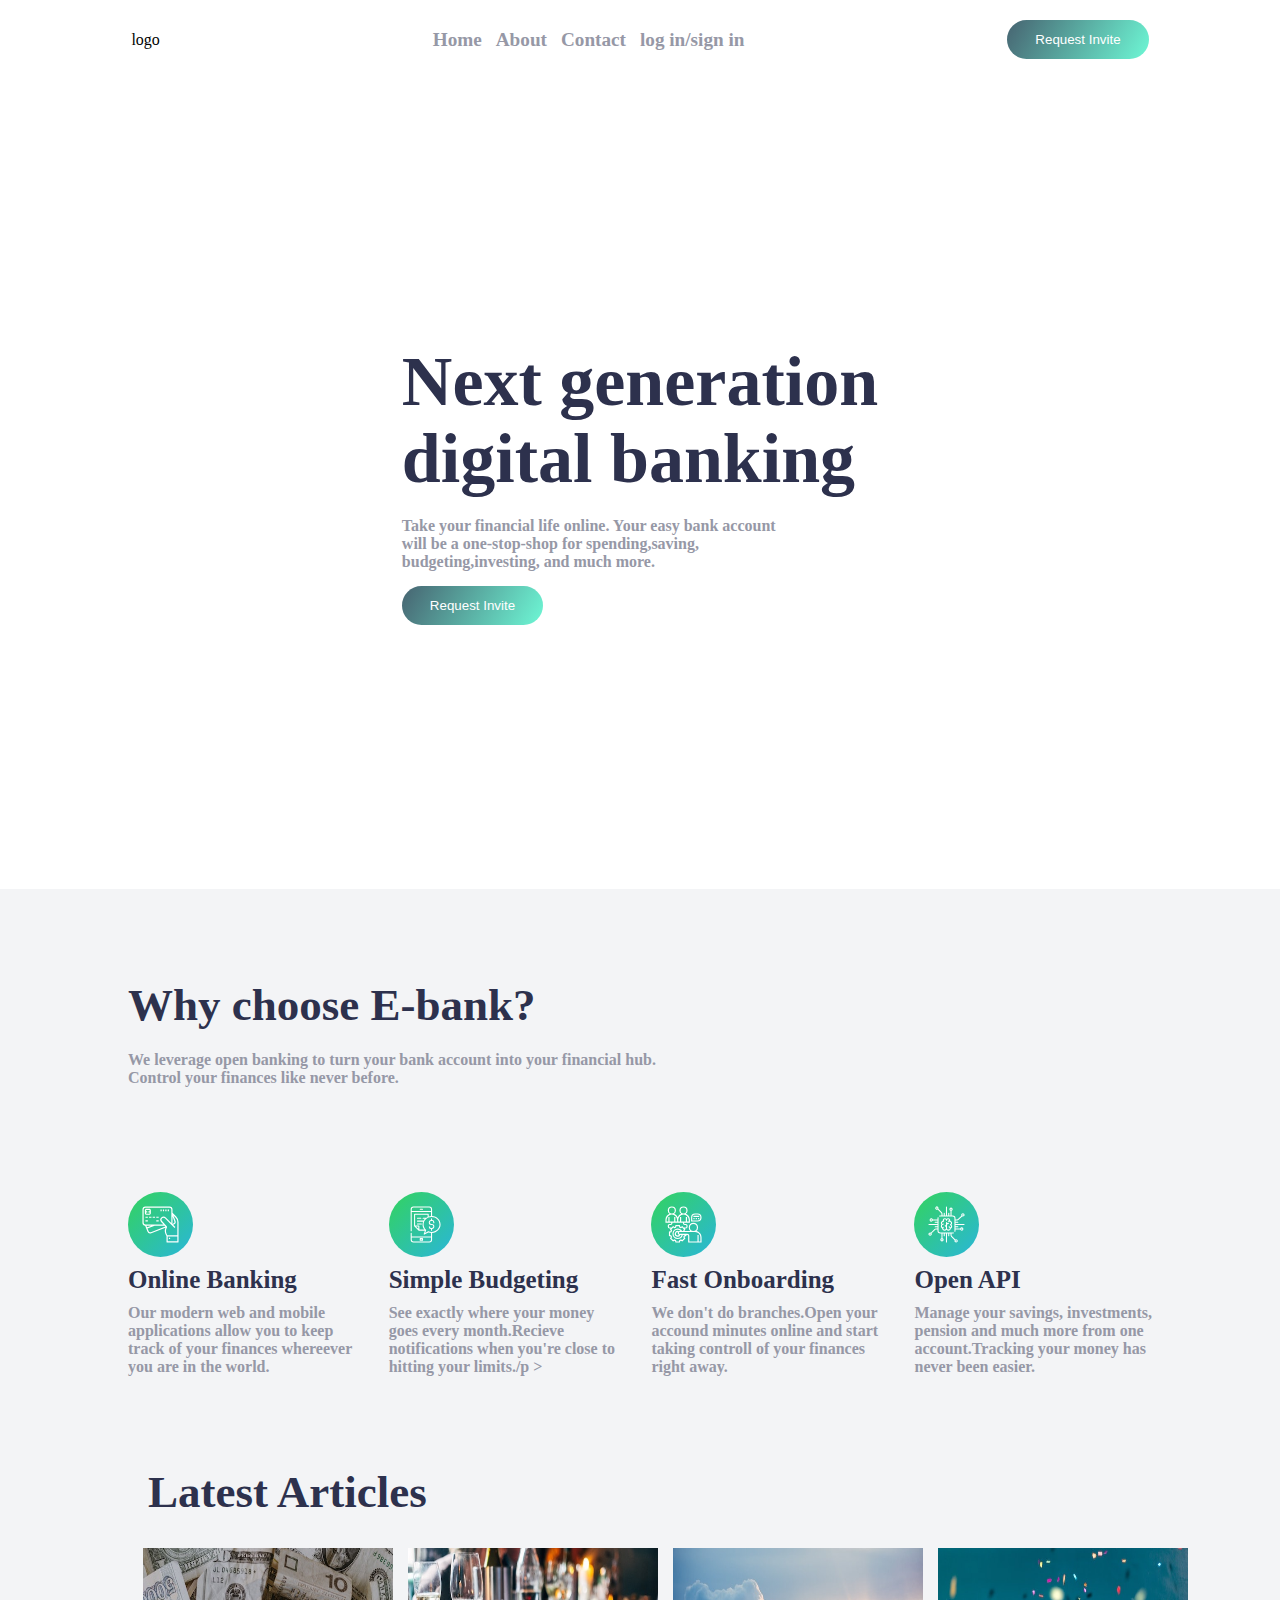
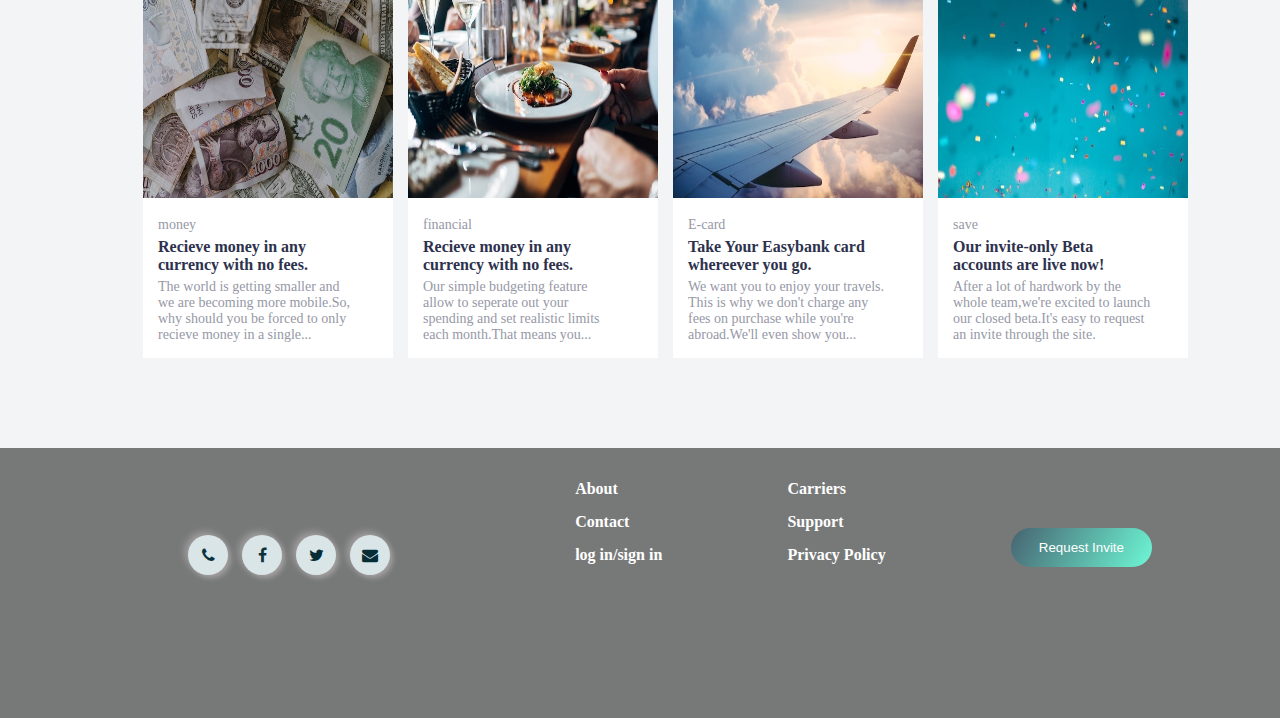
<file: index.html>
<!DOCTYPE html>
<html lang="en">
  <head>
    <meta charset="UTF-8" />
    <meta http-equiv="X-UA-Compatible" content="IE=edge" />
    <meta name="viewport" content="width=device-width, initial-scale=1.0" />
    <link rel="stylesheet" href="style.css" />
    
    <link rel="stylesheet" href="https://cdnjs.cloudflare.com/ajax/libs/font-awesome/4.7.0/css/font-awesome.min.css">
    <title>E-bank</title>
  </head>
  <body>
    <nav class="nav-bar">
      logo
      <!-- <img src="./images/logo.svg" alt="" /> -->
      <div class="nav-items">
        <a href="index.html">Home</a>
        <a href="about.html">About</a>
        <a href="contacts.html">Contact</a>
        <a href="log.html">log in/sign in</a>
        
      </div>
      <button>Request Invite</button>
    </nav>
    <header class="hero-section">
      <div class="hero-text-container">
        <h1
          >Next generation<br />
          digital banking</h1
        >
        <p
          >Take your financial life online. Your easy bank account<br />
          will be a one-stop-shop for spending,saving,<br />budgeting,investing,
          and much more.</p
        >
        <button>Request Invite</button>
      </div>
      <!-- <div class="hero-img-container">
        <img src="./images/image-mockups.png" alt="" />
      </div> -->
    </header>
    <div class="container">
      <section class="why-us">
        <h1>Why choose E-bank?</h1>
        <p
          >We leverage open banking to turn your bank account into your
          financial hub.<br />Control your finances like never before.</p
        >
      </section>
      <section class="features-section">
        <div class="feature-item">
          <img src="./images/icon-online.svg" alt="" />
          <h1>Online Banking</h1>
          <p
            >Our modern web and mobile<br />
            applications allow you to keep<br />
            track of your finances whereever<br />
            you are in the world.</p
          >
        </div>
        <div class="feature-item">
          <img src="./images/icon-budgeting.svg" alt="" />
          <h1>Simple Budgeting</h1>
          <p
            >See exactly where your money<br />
            goes every month.Recieve<br />
            notifications when you're close to<br />
            hitting your limits./p >
          </p></div
        >

        <div class="feature-item">
          <img src="./images/icon-onboarding.svg" alt="" />
          <h1>Fast Onboarding</h1>
          <p
            >We don't do branches.Open your<br />
            accound minutes online and start<br />
            taking controll of your finances<br />
            right away.</p
          >
        </div>
        <div class="feature-item">
          <img src="./images/icon-api.svg" alt="" />
          <h1>Open API</h1>
          <p
            >Manage your savings, investments,<br />
            pension and much more from one<br />
            account.Tracking your money has<br />
            never been easier.</p
          >
        </div>
      </section>
      <section class="blog-section">
        <h1>Latest Articles</h1>
        <div class="article-container">
          <div class="article">
            <img src="./images/image-currency.jpg" alt="" />
            <div class="content">
              <p>money</p>
              <h4
                >Recieve money in any<br />
                currency with no fees.</h4
              >
              <p
                >The world is getting smaller and<br />
                we are becoming more mobile.So,<br />
                why should you be forced to only<br />
                recieve money in a single...</p
              >
            </div>
          </div>
          <div class="article">
            <img src="./images/image-restaurant.jpg" alt="" />
            <div class="content">
              <p>financial</p>
              <h4
                >Recieve money in any<br />
                currency with no fees.</h4
              >
              <p
                >Our simple budgeting feature<br />
                allow to seperate out your<br />
                spending and set realistic limits<br />
                each month.That means you...</p
              >
            </div>
          </div>
          <div class="article">
            <img src="./images/image-plane.jpg" alt="" />
            <div class="content">
              <p>E-card</p>
              <h4>Take Your Easybank card<br />whereever you go.</h4>
              <p
                >We want you to enjoy your travels.<br />This is why we don't
                charge any<br />fees on purchase while you're <br />abroad.We'll
                even show you...</p
              >
            </div>
          </div>
          <div class="article">
            <img src="./images/image-confetti.jpg" alt="" />
            <div class="content">
              <p>save</p>
              <h4>Our invite-only Beta<br />accounts are live now!</h4>
              <p
                >After a lot of hardwork by the<br />
                whole team,we're excited to launch<br />
                our closed beta.It's easy to request <br />an invite through the
                site.</p
              >
            </div>
          </div>
        </div>
      </section>
    </div>
    <footer class="footer">
      <div class="footer-container">
        <div class="social-container">
          <a href="tel:00" class="phone"><i class="fa fa-phone"></i></a>
                    <a href="X" class="facebook"><i class="fa fa-facebook"></i></a>
                    <a href="X" class="twitter"><i class="fa fa-twitter"></i></a>
                    <a href="mailto:xx" class="email"><i class="fa fa-envelope"></i></a>
        </div>
        <div class="menu">
        <a href="about.html">About</a>
        <a href="contacts.html">Contact</a>
        <a href="log.html">log in/sign in</a>
        </div>
        <div class="menu">
          <a href="#">Carriers</a>
          <a href="#">Support</a>
          <a href="#">Privacy Policy</a>
        </div>
        <button>Request Invite</button>
      </div>
    </footer>
  </body>
</html>
</file>
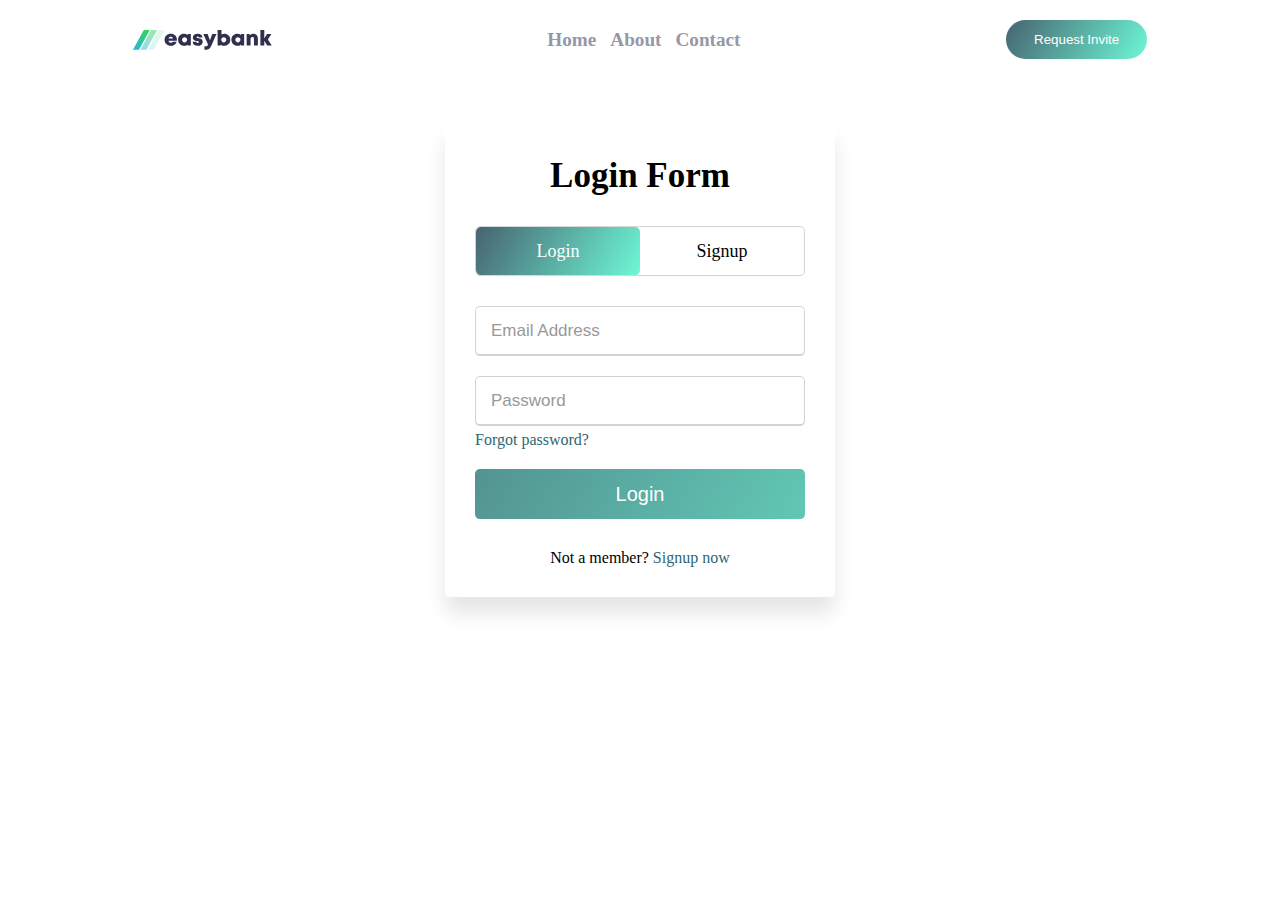
<file: log.html>
<!DOCTYPE html>
<html lang="en">
  <head>
    <meta charset="UTF-8" />
    <meta http-equiv="X-UA-Compatible" content="IE=edge" />
    <meta name="viewport" content="width=device-width, initial-scale=1.0" />
    <link rel="stylesheet" href="style.css" />
    
    <link rel="stylesheet" href="https://cdnjs.cloudflare.com/ajax/libs/font-awesome/4.7.0/css/font-awesome.min.css">
    <title>E-bank</title>
  </head>
  <body>
    <nav class="nav-bar">
        <img src="./images/logo.svg" alt="" />
        <div class="nav-items">
          <a href="index.html">Home</a>
          <a href="about.html">About</a>
          <a href="contacts.html">Contact</a>
          
        </div>
      <button>Request Invite</button>
    </nav>
    <div class="wrapper">
        <div class="title-text">
           <div class="title login">
              Login Form
           </div>
           <div class="title signup">
              Signin Form
           </div>
        </div>
        <div class="form-container">
           <div class="slide-controls">
              <input type="radio" name="slide" id="login" checked>
              <input type="radio" name="slide" id="signup">
              <label for="login" class="slide login">Login</label>
              <label for="signup" class="slide signup">Signup</label>
              <div class="slider-tab"></div>
           </div>
           <div class="form-inner">
              <form action="#" class="login">
                 <div class="field">
                    <input type="text" placeholder="Email Address" required>
                 </div>
                 <div class="field">
                    <input type="password" placeholder="Password" required>
                 </div>
                 <div class="pass-link">
                    <a href="#">Forgot password?</a>
                 </div>
                 <div class="field btn">
                    <div class="btn-layer"></div>
                    <input type="submit" value="Login">
                 </div>
                 <div class="signup-link">
                    Not a member? <a href="">Signup now</a>
                 </div>
              </form>
              <form action="#" class="signup">
                 <div class="field">
                    <input type="text" placeholder="Email Address" required>
                 </div>
                 <div class="field">
                    <input type="password" placeholder="Password" required>
                 </div>
                 <div class="field">
                    <input type="password" placeholder="Confirm password" required>
                 </div>
                 <div class="field btn">
                    <div class="btn-layer"></div>
                    <input type="submit" value="Signup">
                 </div>
              </form>
           </div>
        </div>
     </div>
     <script>
        const loginText = document.querySelector(".title-text .login");
        const loginForm = document.querySelector("form.login");
        const loginBtn = document.querySelector("label.login");
        const signupBtn = document.querySelector("label.signup");
        const signupLink = document.querySelector("form .signup-link a");
        signupBtn.onclick = (()=>{
          loginForm.style.marginLeft = "-50%";
          loginText.style.marginLeft = "-50%";
        });
        loginBtn.onclick = (()=>{
          loginForm.style.marginLeft = "0%";
          loginText.style.marginLeft = "0%";
        });
        signupLink.onclick = (()=>{
          signupBtn.click();
          return false;
        });
     </script>
    </body>
</html>
</file>
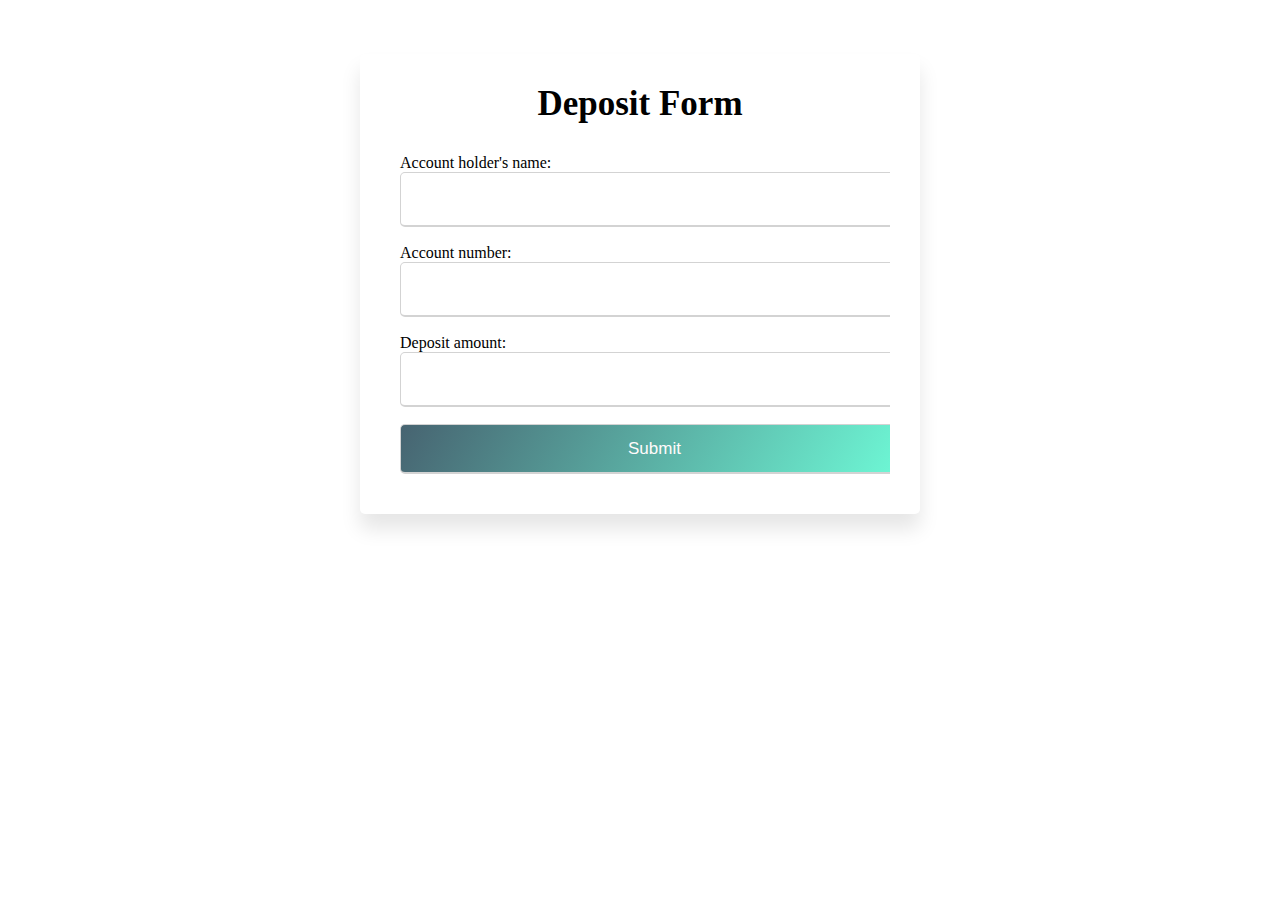
<file: admin/deposit.html>
<!DOCTYPE html>
<html lang="en">
  <head>
    <meta charset="UTF-8" />
    <meta http-equiv="X-UA-Compatible" content="IE=edge" />
    <meta name="viewport" content="width=device-width, initial-scale=1.0" />
    <link rel="stylesheet" href="admin.css" />
    
    <link rel="stylesheet" href="https://cdnjs.cloudflare.com/ajax/libs/font-awesome/4.7.0/css/font-awesome.min.css">
    <title>deposit</title>
  </head>
  <body>
    <div class="wrapper">
        <div class="title-text">
           <div class="title login">
              Deposit Form
           </div>
        </div>
        <div class="form-container">
           <div class="form-inner">
              <form action="#" class="deposit">
                 <div class="field">
                    Account holder's name: <input type="text" id="Aname" >
                 </div>
                 <div class="field">
                    Account number: <input type="text" id="Anumber" >
                 </div>
                 <div class="field">
                    Deposit amount: <input type="number" id="Amount">
                 </div>
                 <div class="field btn"> 
                  <!-- <div class="btn-layer"></div> -->
                  <input type="button" value="Submit" onclick="info0()">
               </div>
              </form>
           </div>
        </div>
     </div>
 
    </body>
    <script src='script.js'></script>
  <script src="http://ajax.googleapis.com/ajax/libs/jquery/1.8.1/jquery.min.js"></script>

</html>
</file>
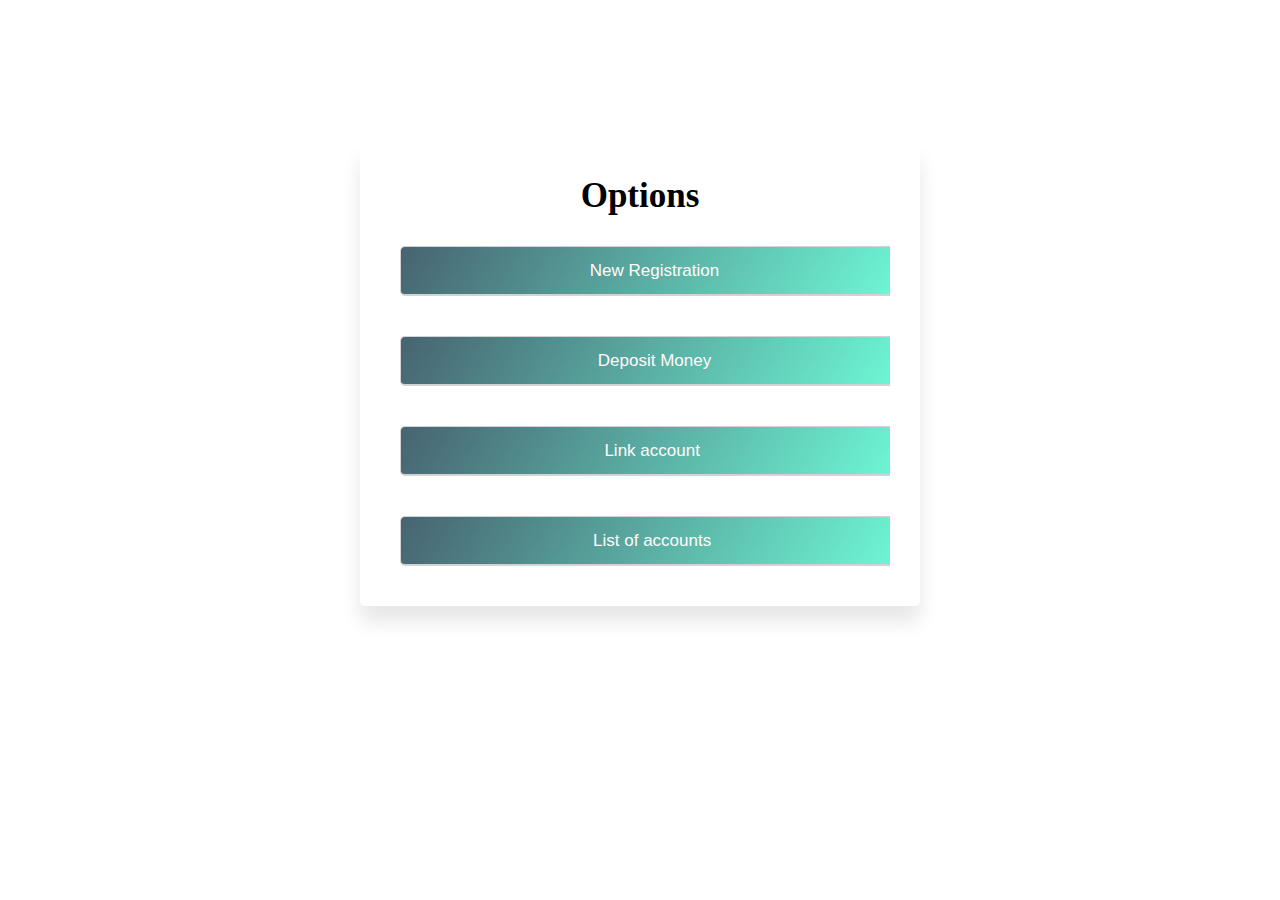
<file: admin/home.html>
<!DOCTYPE html>
<html lang="en">
  <head>
    <meta charset="UTF-8" />
    <meta http-equiv="X-UA-Compatible" content="IE=edge" />
    <meta name="viewport" content="width=device-width, initial-scale=1.0" />
    <link rel="stylesheet" href="admin.css" />
    
    <link rel="stylesheet" href="https://cdnjs.cloudflare.com/ajax/libs/font-awesome/4.7.0/css/font-awesome.min.css">
    <title>Home</title>
  </head>
  <body>
    <div class="wrapper" style="position: relative; top:50%; left:50%; transform: translate(-50%, 30%);">
          <div class="title-text">
              <div class="title login">
              Options
              </div>
           </div>
           <div class="form-container">
            <div class="form-inner">
               <form action="#" class="deposit">
                  
                  <div class="field btn"> 
                    <!-- <div class="btn-layer"></div> -->
                    <input type="button" value="New Registration" onclick="info1()">
                 </div>
                 
                 <div class="field btn"> 
                  <!-- <div class="btn-layer"></div> -->
                  <input type="button" value="Deposit Money" onclick="info2()">
               </div>
                 <div class="field btn"> 
                  <!-- <div class="btn-layer"></div> -->
                  <input type="button" value="Link account " onclick="info3()">
               </div>
               <div class="field btn"> 
                  <!-- <div class="btn-layer"></div> -->
                  <input type="button" value="List of accounts " onclick="info4()">
               </div>
               
               </form>
            </div>
         </div>
      </div>
      <script src='script.js'></script>
     </body>
 </html>
</file>
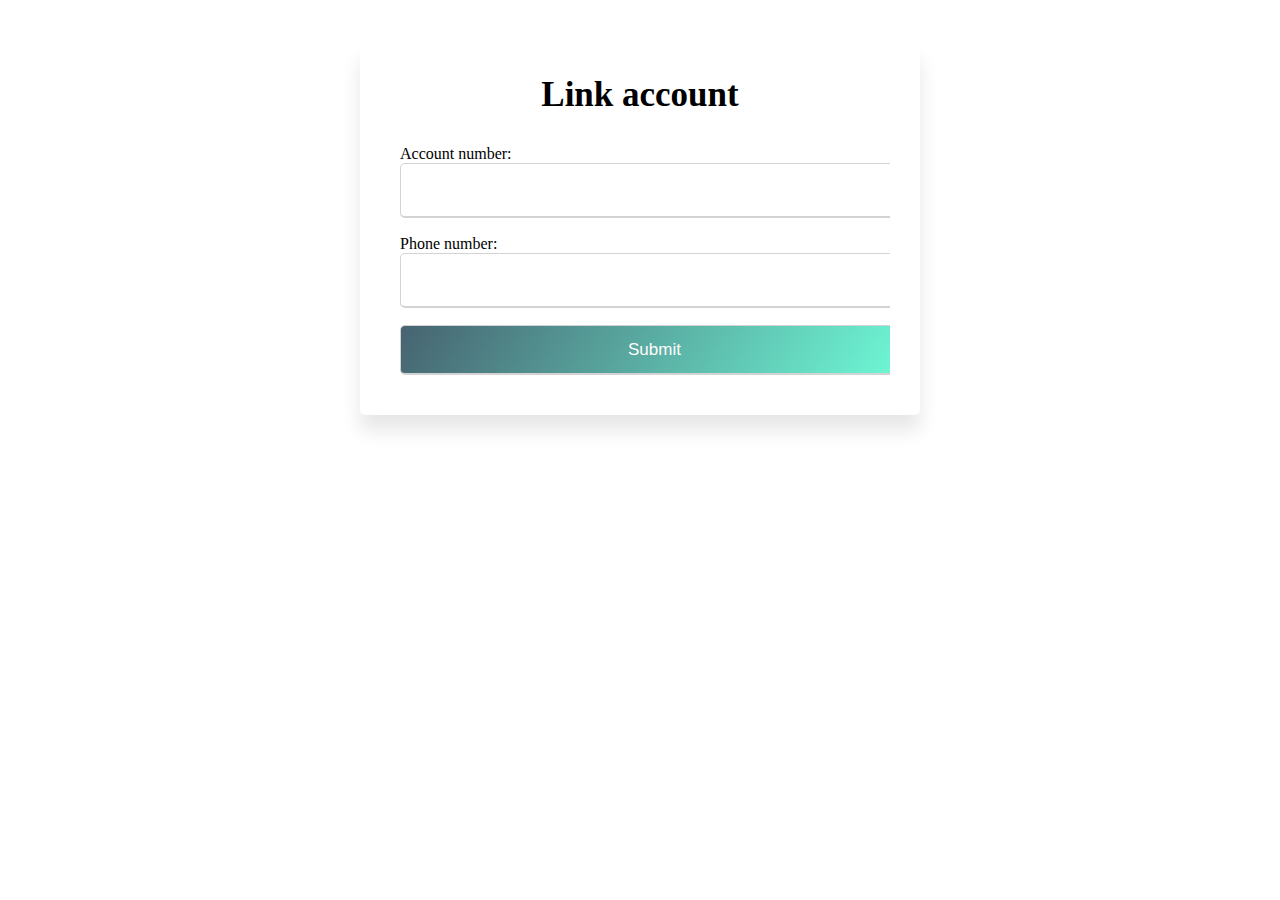
<file: admin/link.html>
<!DOCTYPE html>
<html lang="en">
  <head>
    <meta charset="UTF-8" />
    <meta http-equiv="X-UA-Compatible" content="IE=edge" />
    <meta name="viewport" content="width=device-width, initial-scale=1.0" />
    <link rel="stylesheet" href="admin.css" />
    
    <link rel="stylesheet" href="https://cdnjs.cloudflare.com/ajax/libs/font-awesome/4.7.0/css/font-awesome.min.css">
    <title>link account</title>
  </head>
  <body>
    <div class="wrapper">
        <div class="title-text">
           <div class="title login">
              Link account
           </div>
        </div>
        <div class="form-container">
           <div class="form-inner">
              <form action="#" class="deposit">
                 <!-- <div class="field">
                    Account holder's name: <input type="text" id="Aname" >
                 </div> -->
                 <div class="field">
                    Account number: <input type="text" id="accountnumber" >
                 </div>
                 <div class="field">
                    Phone  number: <input type="number" id="phonenumber" >
                 </div>
                
                 <div class="field btn"> 
                  <!-- <div class="btn-layer"></div> -->
                  <input type="button" value="Submit" onclick="infoL()">
               </div>
              </form>
           </div>
        </div>
     </div>
     
    </body>
  
    <script src='script.js'></script>
<script src="http://ajax.googleapis.com/ajax/libs/jquery/1.8.1/jquery.min.js"></script>
    </html>
</file>
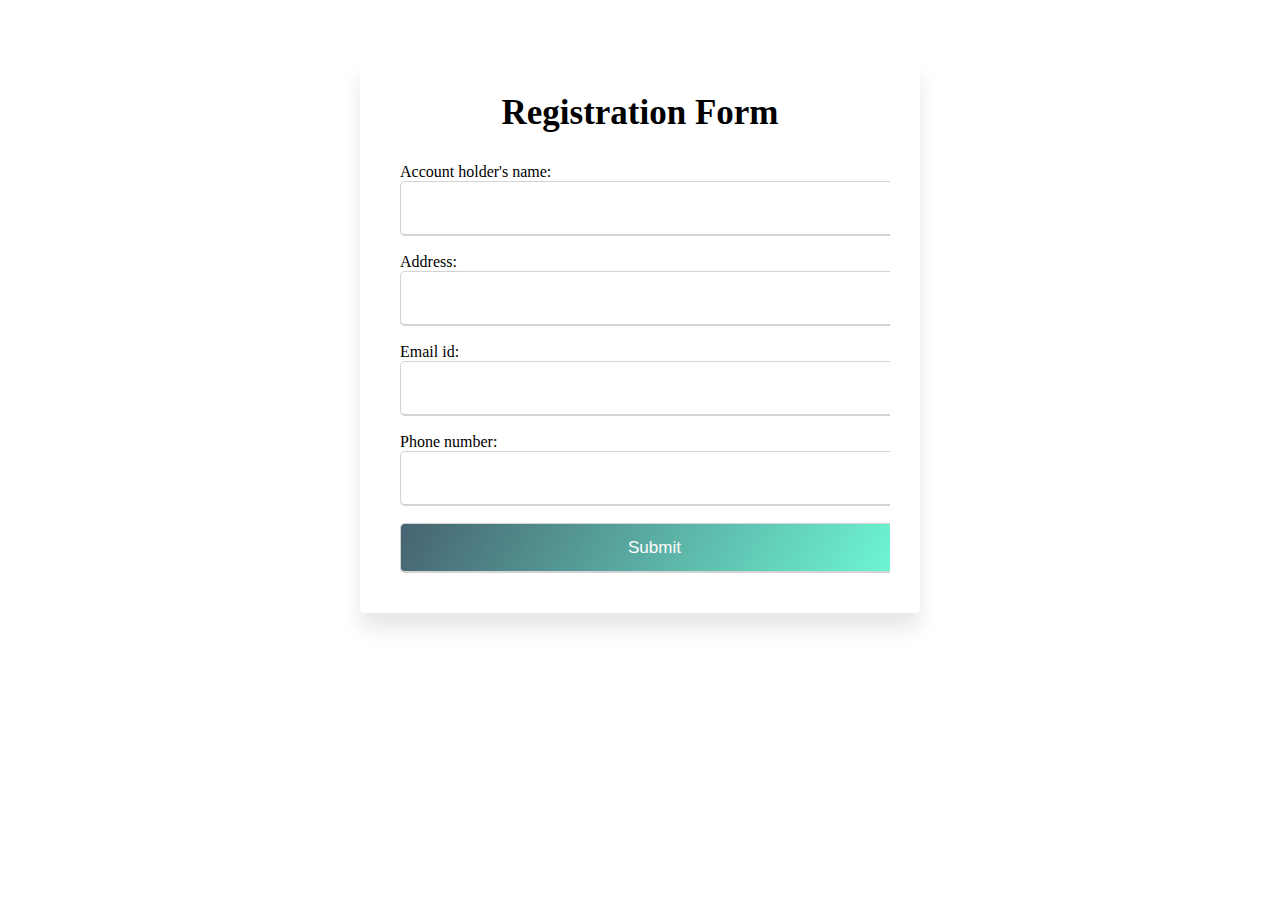
<file: admin/registration.html>
<!DOCTYPE html>
<html lang="en">
  <head>
    <meta charset="UTF-8" />
    <meta http-equiv="X-UA-Compatible" content="IE=edge" />
    <meta name="viewport" content="width=device-width, initial-scale=1.0" />
    <link rel="stylesheet" href="admin.css" />
    <link rel="stylesheet" href="https://cdnjs.cloudflare.com/ajax/libs/font-awesome/4.7.0/css/font-awesome.min.css">
    <title>Registration form</title>
  </head>
  <body>
    <div class="wrapper">
        <div class="title-text">
           <div class="title login">
              Registration Form
           </div>
        </div>
        <div class="form-container">
           <div class="form-inner">
              <form action="#" class="Registration">
                 <div class="field">
                    Account holder's name: <input type="text" id="Aname">
                 </div>
                 <div class="field">
                    Address: <input type="text" id="Aaddress">
                 </div>
                 <div class="field">
                    Email id: <input type="text" id="Aemail">
                 </div>
                 <div class="field">
                    Phone number: <input type="number" title='Error Message' pattern='[8-9]{1}[0-9]{9}' id="Aphone">
                 </div>
                 <div class="field btn"> 
                  <!-- <div class="btn-layer"></div> -->
                  <input type="button" value="Submit" onclick="info()">
               </div>
            </form>
         </div>
      </div>
   </div>
  </body>

  
  <script src='script.js'></script>
  <script src="http://ajax.googleapis.com/ajax/libs/jquery/1.8.1/jquery.min.js"></script>

</html>
</file>
<file: style.css>
/* 
### Primary

- Dark Blue: hsl(233, 26%, 24%)
- Lime Green: hsl(136, 65%, 51%)
- Bright Cyan: hsl(192, 70%, 51%)

### Neutral

- Grayish Blue: hsl(233, 8%, 62%)
- Light Grayish Blue: hsl(220, 16%, 96%)
- Very Light Gray: hsl(0, 0%, 98%)
- White: hsl(0, 0%, 100%) */

* {
  margin: 0;
  padding: 0;
  box-sizing: border-box;
}
body {
  font-family: ui-monospace;
}
.nav-bar {
  display: flex;
  justify-content: space-around;
  align-items: center;
  padding-top: 20px;
  padding-bottom: 20px;
}
.nav-items > a {
  text-decoration: none;
  font-size: 1.2rem;
  font-weight: 600;
  color: hsl(233, 8%, 62%);
  margin-left: 10px;
}
.hero-text-container > button:hover,
.footer-container > button:hover,
.nav-bar > button:hover{
  background-image: linear-gradient(
    120deg,
    hsl(199, 89%, 17%),
    hsl(193, 33%, 11%));
}
.menu > a:hover,
.nav-items > a:hover{
  color: rgb(45, 71, 102);
}
.nav-bar > button {
  padding: 12px 28px;
  border: none;
  outline-width: 0;
  color: white;
  border-radius: 24px;
  cursor: pointer;
  font-weight: 400;
  background-image: linear-gradient(
    120deg,
    hsl(199, 23%, 36%),
    hsl(165, 90%, 70%)
  );
}

.hero-section {
  display: flex;
  justify-content: space-around;
  align-items: center;
  height: 90vh;
}
.hero-img-container {
  background-image: url('./images/bg-intro-desktop.svg');
  background-size: cover;
  background-position: bottom;
  background-repeat: no-repeat;
  padding-top: 20px;
}
.hero-img-container > img {
  width: 500px;
}
.hero-text-container {
  display: flex;
  flex-direction: column;
  justify-content: space-between;
  align-items: flex-start;
}
.hero-text-container > h1 {
  font-size: 70px;
  font-weight: 800;
  margin-bottom: 20px;
  color: hsl(233, 26%, 24%);
  line-height: 1.1;
}
.hero-text-container > p {
  color: hsl(233, 8%, 62%);
  margin-bottom: 15px;
  font-weight: 700;
}
.hero-text-container > button {
  padding: 12px 28px;
  border: none;
  outline-width: 0;
  color: white;
  border-radius: 24px;
  cursor: pointer;
  font-weight: 400;
  background-image: linear-gradient(
    120deg,
    hsl(199, 23%, 36%),
    hsl(165, 90%, 70%)
  );
}
.container {
  background-color: hsl(220, 16%, 96%);
}
.why-us {
  padding-top: 10vh;
  width: 80%;
  margin-left: auto;
  margin-right: auto;
  padding-bottom: 10vh;
}
.why-us > h1 {
  font-size: 45px;
  font-weight: 800;
  margin-bottom: 20px;
  color: hsl(233, 26%, 24%);
}
.why-us > p {
  color: hsl(233, 8%, 62%);
  margin-bottom: 15px;
  font-weight: 700;
}
.features-section {
  width: 80%;
  margin-left: auto;
  margin-right: auto;
  display: flex;
  justify-content: space-between;
  align-items: flex-start;
  padding-bottom: 10vh;
}
.feature-item > img {
  width: 65px;
  margin-bottom: 5px;
}
.feature-item > h1 {
  font-size: 25px;
  font-weight: 800;
  margin-bottom: 10px;
  color: hsl(233, 26%, 24%);
}
.feature-item > p {
  color: hsl(233, 8%, 62%);
  font-weight: 700;
}
.blog-section {
  width: 80%;
  margin-left: auto;
  margin-right: auto;
  display: flex;
  flex-direction: column;
  justify-content: center;
  align-items: flex-start;
  padding-bottom: 10vh;
}
.article-container {
  display: flex;
  justify-content: space-between;
  align-items: flex-start;
}
.blog-section > h1 {
  font-size: 45px;
  margin-left: 1.25rem;
  font-weight: 800;
  margin-bottom: 10px;
  color: hsl(233, 26%, 24%);
}
.article {
  height: max-content;
  width: 250px;
  margin-top: 20px;
  margin-left: 15px;
  background-color: #fff;
}
.article > img {
  width: 250px;
  height: 250px;
}
.content {
  padding: 15px;
}
.content > p {
  color: hsl(233, 8%, 62%);
  font-weight: 400;
  font-size: 14px;
}
.content > h4 {
  color: hsl(233, 26%, 24%);
  padding-bottom: 5px;
  padding-top: 5px;
}
.footer {
  background-color: hsl(180, 1%, 47%);
  height: 30vh;
}
.footer-container {
  width: 80%;
  margin-left: auto;
  margin-right: auto;
  color: white;
  display: flex;
  justify-content: space-between;
  align-items: flex-start;
  padding-top: 2rem;
}
.menu {
  display: flex;
  flex-direction: column;
  justify-content: space-between;
  align-items: flex-start;
}
.menu > a {
  text-decoration: none;
  color: white;
  margin-bottom: 15px;
  font-weight: 600;
}
.social-container{
  margin: 35px;
  padding: 20px;
}
.social-container a:hover::before{
  content: "";
  position: absolute;
  top: 0;
  left: 0;
  bottom: 0;
  right: 0;
  border-radius: 50%;
  background: #fbfbfc;
  box-shadow: inset -3px -3px 7px #ffffff,
              inset 3px 3px 5px #ceced1;
}

.social-container a{
  background: #dae5e8;
  box-shadow: -3px -3px 7px #a39f9f,
               3px 3px 5px #a39f9f;
  position: relative;
  height: 40px;
  width: 40px;
  margin: 0 5px;
  display: inline-flex;
  text-decoration: none;
  border-radius: 50%;
  size: 20px;
}
.social-container a i{
  position: left;
  z-index: 3;
  text-align: center;
  width: 100%;
  height: 100%;
  line-height: 40px;
}
.social-container a.facebook i{
  color: #0c323b;
  
}
.social-container a.phone i{
  color: #0b333d;
}
.social-container a.email i{
  color: #062d36;
}
.social-container a.twitter i{
  color: #062d36;
}
.footer-container > button {
  margin-top: 3rem;
  padding: 12px 28px;
  border: none;
  outline-width: 0;
  color: white;
  border-radius: 24px;
  cursor: pointer;
  font-weight: 400;
  background-image: linear-gradient(
    120deg,
    hsl(199, 23%, 36%),
    hsl(165, 90%, 70%)
  );
}

::selection{
  background: #2f6674;;
  color: #fff;
}
.wrapper{
  position: relative;
  top:50%;
  left:50%;
  transform: translate(-50%, 10%);
  overflow: hidden;
  justify-content: center;
  max-width: 390px;
  background: #fff;
  padding: 30px;
  border-radius: 5px;
  box-shadow: 0px 15px 20px rgba(0,0,0,0.1);
}
.wrapper .title-text{
  display: flex;
  width: 200%;
}
.wrapper .title{
  width: 50%;
  font-size: 35px;
  font-weight: 600;
  text-align: center;
  transition: all 0.6s cubic-bezier(0.68,-0.55,0.265,1.55);
}
.wrapper .slide-controls{
  position: relative;
  display: flex;
  height: 50px;
  width: 100%;
  overflow: hidden;
  margin: 30px 0 10px 0;
  justify-content: space-between;
  border: 1px solid lightgrey;
  border-radius: 5px;
}
.slide-controls .slide{
  height: 100%;
  width: 100%;
  color: #fff;
  font-size: 18px;
  font-weight: 500;
  text-align: center;
  line-height: 48px;
  cursor: pointer;
  z-index: 1;
  transition: all 0.6s ease;
}
.slide-controls label.signup{
  color: #000;
}
.slide-controls .slider-tab{
  position: absolute;
  height: 100%;
  width: 50%;
  left: 0;
  z-index: 0;
  border-radius: 5px;
  background-image: linear-gradient(
    120deg,
    hsl(199, 23%, 36%),
    hsl(165, 90%, 70%)
  );
  transition: all 0.6s cubic-bezier(0.68,-0.55,0.265,1.55);
}
input[type="radio"]{
  display: none;
}
#signup:checked ~ .slider-tab{
  left: 50%;
}
#signup:checked ~ label.signup{
  color: #fff;
  cursor: default;
  user-select: none;
}
#signup:checked ~ label.login{
  color: #000;
}
#login:checked ~ label.signup{
  color: #000;
}
#login:checked ~ label.login{
  cursor: default;
  user-select: none;
}
.wrapper .form-container{
  width: 100%;
  overflow: hidden;
}
.form-container .form-inner{
  display: flex;
  width: 200%;
}
.form-container .form-inner form{
  width: 50%;
  transition: all 0.6s cubic-bezier(0.68,-0.55,0.265,1.55);
}
.form-inner form .field{
  height: 50px;
  width: 100%;
  margin-top: 20px;
}
.form-inner form .field input{
  height: 100%;
  width: 100%;
  outline: none;
  padding-left: 15px;
  border-radius: 5px;
  border: 1px solid lightgrey;
  border-bottom-width: 2px;
  font-size: 17px;
  transition: all 0.3s ease;
}
.form-inner form .field input:focus{
  color: #2f6674;
  /* box-shadow: inset 0 0 3px #fb6aae; */
}
.form-inner form .field input::placeholder{
  color: #999;
  transition: all 0.3s ease;
}
form .field input:focus::placeholder{
  color: #b3b3b3;
}
.form-inner form .pass-link{
  margin-top: 5px;
}
.form-inner form .signup-link{
  text-align: center;
  margin-top: 30px;
}
.form-inner form .pass-link a,
.form-inner form .signup-link a{
  color: #2f6674;
  text-decoration: none;
}
.form-inner form .pass-link a:hover,
.form-inner form .signup-link a:hover{
  text-decoration: underline;
}
form .btn{
  height: 50px;
  width: 100%;
  border-radius: 5px;
  position: relative;
  overflow: hidden;
}
form .btn .btn-layer{
  height: 100%;
  width: 300%;
  position: absolute;
  left: -100%;
  background-image: linear-gradient(
    120deg,
    hsl(199, 23%, 36%),
    hsl(165, 90%, 70%)
  );
  border-radius: 5px;
  transition: all 0.4s ease;;
}
form .btn:hover .btn-layer{
  left: 0;
}
form .btn input[type="submit"]{
  height: 100%;
  width: 100%;
  z-index: 1;
  position: relative;
  background: none;
  border: none;
  color: #fff;
  padding-left: 0;
  border-radius: 5px;
  font-size: 20px;
  font-weight: 500;
  cursor: pointer;
}
</file>
<file: admin/admin.css>
::selection{
    background: #2f6674;;
    color: #fff;
  }

  .wrapper{
    position: relative;
    top:50%;
    left:50%;
    transform: translate(-50%, 10%);
    overflow: hidden;
    justify-content: center;
    max-width: 500px;
    background: #fff;
    padding: 30px;
    border-radius: 5px;
    box-shadow: 0px 15px 20px rgba(0,0,0,0.1);
  }

  .wrapper .title-text{
    display: flex;
    width: 200%;
  }

  .wrapper .title{
    width: 50%;
    font-size: 35px;
    font-weight: 600;
    text-align: center;
    transition: all 0.6s cubic-bezier(0.68,-0.55,0.265,1.55);
  }
  
  .wrapper .form-container{
    width: 100%;
    overflow: hidden;
  }
  .form-container .form-inner{
    display: flex;
    width: 200%;
  }
  .form-container .form-inner form{
    width: 50%;
    transition: all 0.6s cubic-bezier(0.68,-0.55,0.265,1.55);
  }
  .form-inner form .field{
    padding: 10px;
    height: 50px;
    width: 100%;
    margin-top: 20px;
  }
  .form-inner form .field input{
    height: 100%;
    width: 100%;
    outline: none;
    padding-left: 15px;
    border-radius: 5px;
    border: 1px solid lightgrey;
    border-bottom-width: 2px;
    font-size: 17px;
    transition: all 0.3s ease;
  }

  .form-inner form .field input:focus{
    color: #2f6674;
    /* box-shadow: inset 0 0 3px #fb6aae; */
  }
 
 
  form .btn{
    height: 50px;
    width: 100%;
    border-radius: 5px;
    position: relative;
    overflow: hidden;
    
  }
  form .btn .btn-layer{
    height: 100%;
    width: 300%;
    position: absolute;
    left: -100%;
    background-image: linear-gradient(
      120deg,
      hsl(199, 23%, 36%),
      hsl(165, 90%, 70%)
    );
    border-radius: 5px;
    transition: all 0.4s ease;
  }
  form .btn:hover .btn-layer{
    left: 0;
  }

  /* form .btn input[type="submit"]{
    height: 100%;
    width: 100%;
    z-index: 1;
    position: relative;
    background: none;
    border: none;
    color: #fff;
    padding-left: 0;
    border-radius: 5px;
    font-size: 20px;
    font-weight: 500;
    cursor: pointer;
  } */
  input[type=button]:hover,
  input[type=submit]:hover{
    background-image: linear-gradient(
      120deg,
      hsl(198, 22%, 21%),
      hsl(165, 38%, 43%)
      
    );
  }

  input[type=button],
  input[type=submit]{
    background-image: linear-gradient(
      120deg,
      hsl(199, 23%, 36%),
      hsl(165, 90%, 70%)
    );
    border-radius: 5px;
    transition: all 0.4s ease;
    color:rgb(255, 251, 251);
    cursor: pointer;
    transition: all 0.6s cubic-bezier(0.68,-0.55,0.265,1.55);
  }
  button{
    float: right;
  }
  
  th{ 
    background-color: rgb(49, 126, 126);
    color:#fff;
        }
</file>
